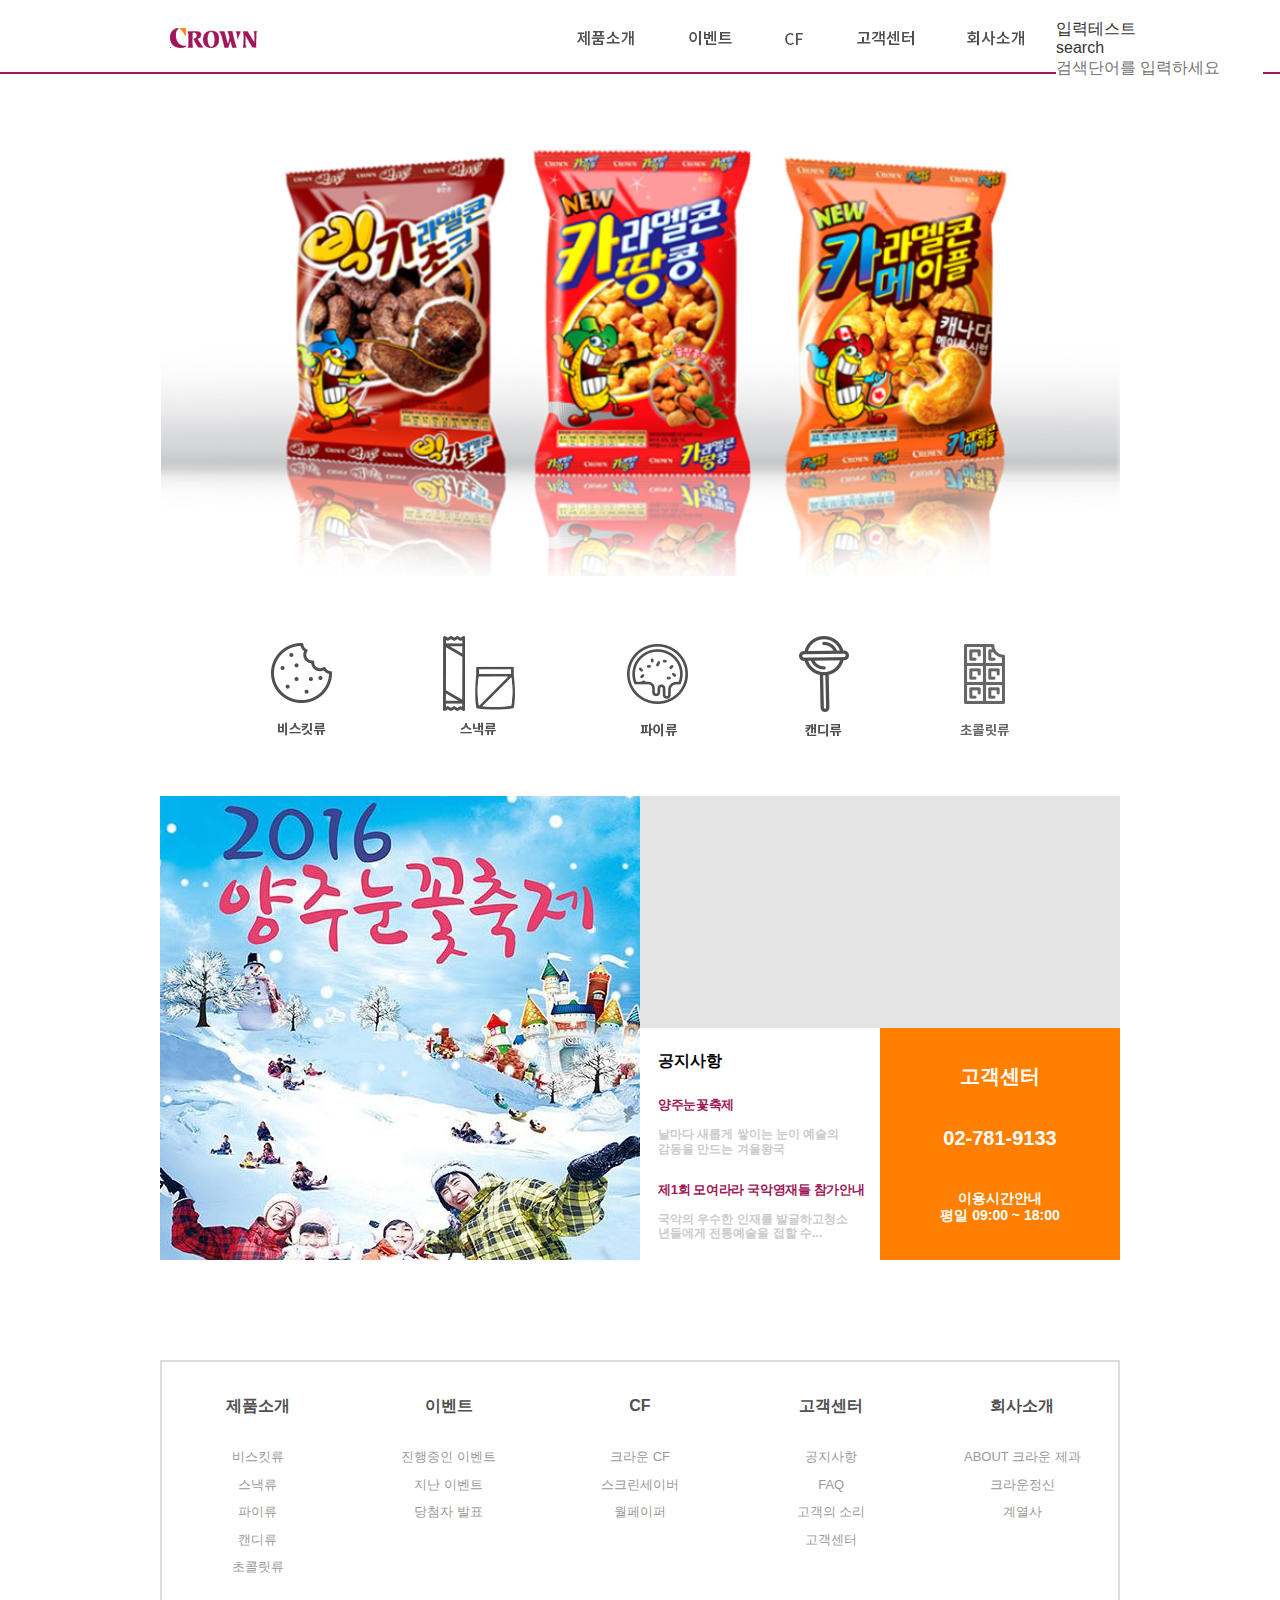
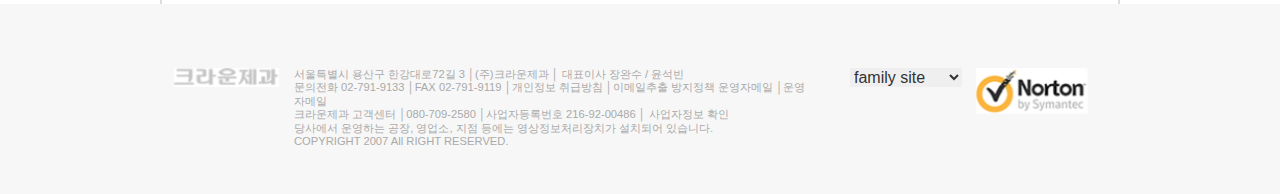
<file: crown/index.html>
<!DOCTYPE html>
<html lang="ko-KR">
<head>
    <meta charset="UTF-8" />
    <meta http-equiv="X-UA-Compatible" content="IE=edge" />
    <link rel="apple-touch-icon" href="#" />
    <link rel="shortcut icon" type="image/x-icon" href="#" />
    <!-- reset.css -->
    <link rel="stylesheet" href="./css/lib/reset.css" />
    <!-- design.css -->
    <link rel="stylesheet" href="./css/wrap.css" />
    <link rel="stylesheet" href="./css/header.css" />
    <link rel="stylesheet" href="./css/banner.css" />
    <link rel="stylesheet" href="./css/section.css" />
    <link rel="stylesheet" href="./css/site_map.css" />
    <link rel="stylesheet" href="./css/footer.css" />
    
    <script src="js/jquery/jquery-1.12.2.min.js"></script>
    <script src="js/jquery/jquery-migrate-1.2.1.min.js"></script>
    <script src="js/jquery/jquery-ui.min.js"></script>
<!--[if lte IE 9]>
	<script src="./js/dist/html5shiv.min.js"></script>
	<script src="./js/dist/ie9.min.js"></script>
	<script src="./js/dist/PIE.js"></script>
	<script src="./js/dist/respond.min.js"></script>
<![endif]-->
    <title>Document</title>
    <style>
        
    </style>
    <script>
    </script>
</head>
<body>
    <div id="wrap">
        <header>
            <div id="menu_box">
                <h1>
                    <a href="#" title="크라운제과">
                        <span>crown</span>
                    </a>
                </h1>
                <div id="gnb">
                <ul>
                    <li class="gnb_01"><a href="#"><span>제품소개</span></a><span class="gnb_bar"></span></li>
                    <li class="gnb_02"><a href="#"><span>이벤트</span></a><span class="gnb_bar"></span></li>
                    <li class="gnb_03"><a href="#"><span>CF</span></a><span class="gnb_bar"></span></li>
                    <li class="gnb_04"><a href="#"><span>고객센터</span></a><span class="gnb_bar"></span></li>
                    <li class="gnb_05"><a href="#"><span>회사소개</span></a><span class="gnb_bar"></span></li>
                </ul>
                </div><!--gnb-->
                <div id="search_box">
                    <a href=""><span>sitemap</span></a>
                    <form action="" method="get">
                        <fieldset>
                            <legend>입력테스트</legend>
                            <label for="searchBox">search</label>
                            <input type="search" name="searchBox" id="searchBox" valie="" placeholder="검색단어를 입력하세요" />
                        </fieldset>
                    </form> 
                </div><!--search_box-->
            </div><!--menu_box-->
        </header>
        <div id="banner">
            <div id="bn_img"></div>
        </div><!--banner-->
        <section>
            <div id="icon_box">
                 <ul class="me-icon">
            		<li class="icon_01"><a href="#"><span>비스킷류</span></a></li>
            		<li class="icon_02"><a href="#"><span>스택류</span></a></li>
            		<li class="icon_03"><a href="#"><span>파이류</span></a></li>
            		<li class="icon_04"><a href="#"><span>캔디류</span></a></li>
            		<li class="icon_05"><a href="#"><span>초콜릿류</span></a></li>
                </ul>     	
            </div>
            <article>
                <div id="art_01">
                    <a href="#">
                        <figure><img src="./img/event.jpg" alt="이벤트"></figure>
                    </a>
                </div><!-- fin art_01 -->
                <div id="art_02">
                    <ul>
                        <li class="video">
                            <iframe width="480px" height="232px" src="https://www.youtube.com/embed/D2v1h0ojGPE" frameborder="0" allowfullscreen></iframe>
                        </li><!-- fin li.video -->
                        <li class="notice">
                            <h2 class="ntc_title">공지사항</h2>
                            <a href="#"><h2 class="ntc_sub">+</h2></a>
                            <br />
                            <div class="nt_01">
                                <a href="#"><h3 class="ntc_01">양주눈꽃축제</h3></a>
                                <p>날마다 새롭게 쌓이는 눈이 예술의 감동을 만드는 겨울왕국</p>
                            </div>
                            <div>
                                <a href="#"><h3 class="ntc_02">제1회 모여라라 국악영재들 참가안내</h3></a>
                                <p>국악의 우수한 인재를 발굴하고청소년들에게 전통예술을 접할 수...</p>
                            </div>
                        </li><!-- fin li.notice -->
                        <li class="num">
                            <h2><a href="#">고객센터</a></h2>
                            <p class="tellnum_01">02-781-9133</p>
                            <p class="usetime">이용시간안내<br />평일 09:00 ~ 18:00</p>
                        </li><!-- fin li.num -->
                    </ul><!-- fin #art_02>ul -->
                </div><!-- fin #art_02 -->
            </article>
        </section>
        <div id="site_map">
            <ul>
                <li class="sm_nav01">
                    <a href="#">제품소개</a>
                    <ul>
                        <li class="sm_nav01_01"><a href="#">비스킷류</a></li>
                        <li class="sm_nav01_02"><a href="#">스낵류</a></li>
                        <li class="sm_nav01_03"><a href="#">파이류</a></li>
                        <li class="sm_nav01_04"><a href="#">캔디류</a></li>
                        <li class="sm_nav01_05"><a href="#">초콜릿류</a></li>
                    </ul>
                </li>
                <li class="sm_nav02"><a href="#">이벤트</a>
                    <ul>
                        <li class="sm_nav02_01"><a href="#">진행중인 이벤트</a></li>
                        <li class="sm_nav02_02"><a href="#">지난 이벤트</a></li>
                        <li class="sm_nav02_03"><a href="#">당첨자 발표</a></li>
                    </ul>
                </li>
                <li class="sm_nav03"><a href="#">CF</a>
                    <ul>
                        <li class="sm_nav03_01"><a href="#">크라운 CF</a></li>
                        <li class="sm_nav03_02"><a href="#">스크린세이버</a></li>
                        <li class="sm_nav03_03"><a href="#">월페이퍼</a></li>
                    </ul>
                </li>
                <li class="sm_nav04"><a href="#">고객센터</a>
                    <ul>
                        <li class="sm_nav04_01"><a href="#">공지사항</a></li>
                        <li class="sm_nav04_02"><a href="#">FAQ</a></li>
                        <li class="sm_nav04_03"><a href="#">고객의 소리</a></li>
                        <li class="sm_nav04_03"><a href="#">고객센터</a></li>
                    </ul>
                </li>
                <li class="sm_nav05"><a href="#">회사소개</a>
                    <ul>
                        <li class="sm_nav05_01"><a href="#">ABOUT 크라운 제과</a></li>
                        <li class="sm_nav05_02"><a href="#">크라운정신</a></li>
                        <li class="sm_nav05_03"><a href="#">계열사</a></li>
                    </ul>
                </li>
            </ul>
        </div>
        <footer>
            <div id="foot_box">
                <h2>
                    <img src="./img/foot_logo.jpg" alt="크라운제과로고">
                </h2>
                <address>
                    서울특별시 용산구 한강대로72길 3  │(주)크라운제과 │ 대표이사 장완수 / 윤석빈<br/>
                    문의전화 02-791-9133 │FAX  02-791-9119 │개인정보 취급방침 │이메일추출 방지정책 운영자메일 │운영자메일<br/>
                    크라운제과 고객센터 │080-709-2580 │사업자등록번호 216-92-00486 │ 사업자정보 확인<br/>
                    당사에서 운영하는 공장, 영업소, 지점 등에는 영상정보처리장치가 설치되어 있습니다.<br/> COPYRIGHT 2007 All RIGHT RESERVED.<br/>
                </address>
                <div id="fm_list">
                    <form  action="" method="get">
                        <fieldset>
                            <select name="opt_list" id="opt_list">
                                <optgroup>
                                    <option value="family site">family site</option>
                                    <option value="family site">family site</option>
                                    <option value="family site">family site</option>
                                    <option value="family site">family site</option>
                                    <option value="family site">family site</option>
                                </optgroup>
                            </select>    
                        </fieldset>
                    </form>
                </div>
                <div id="mark">
                    <img src="./img/mark_01.png" alt="norton로고이미지" />
                </div>
            </div>
        </footer>
    </div>
</body>
</html>
</file>
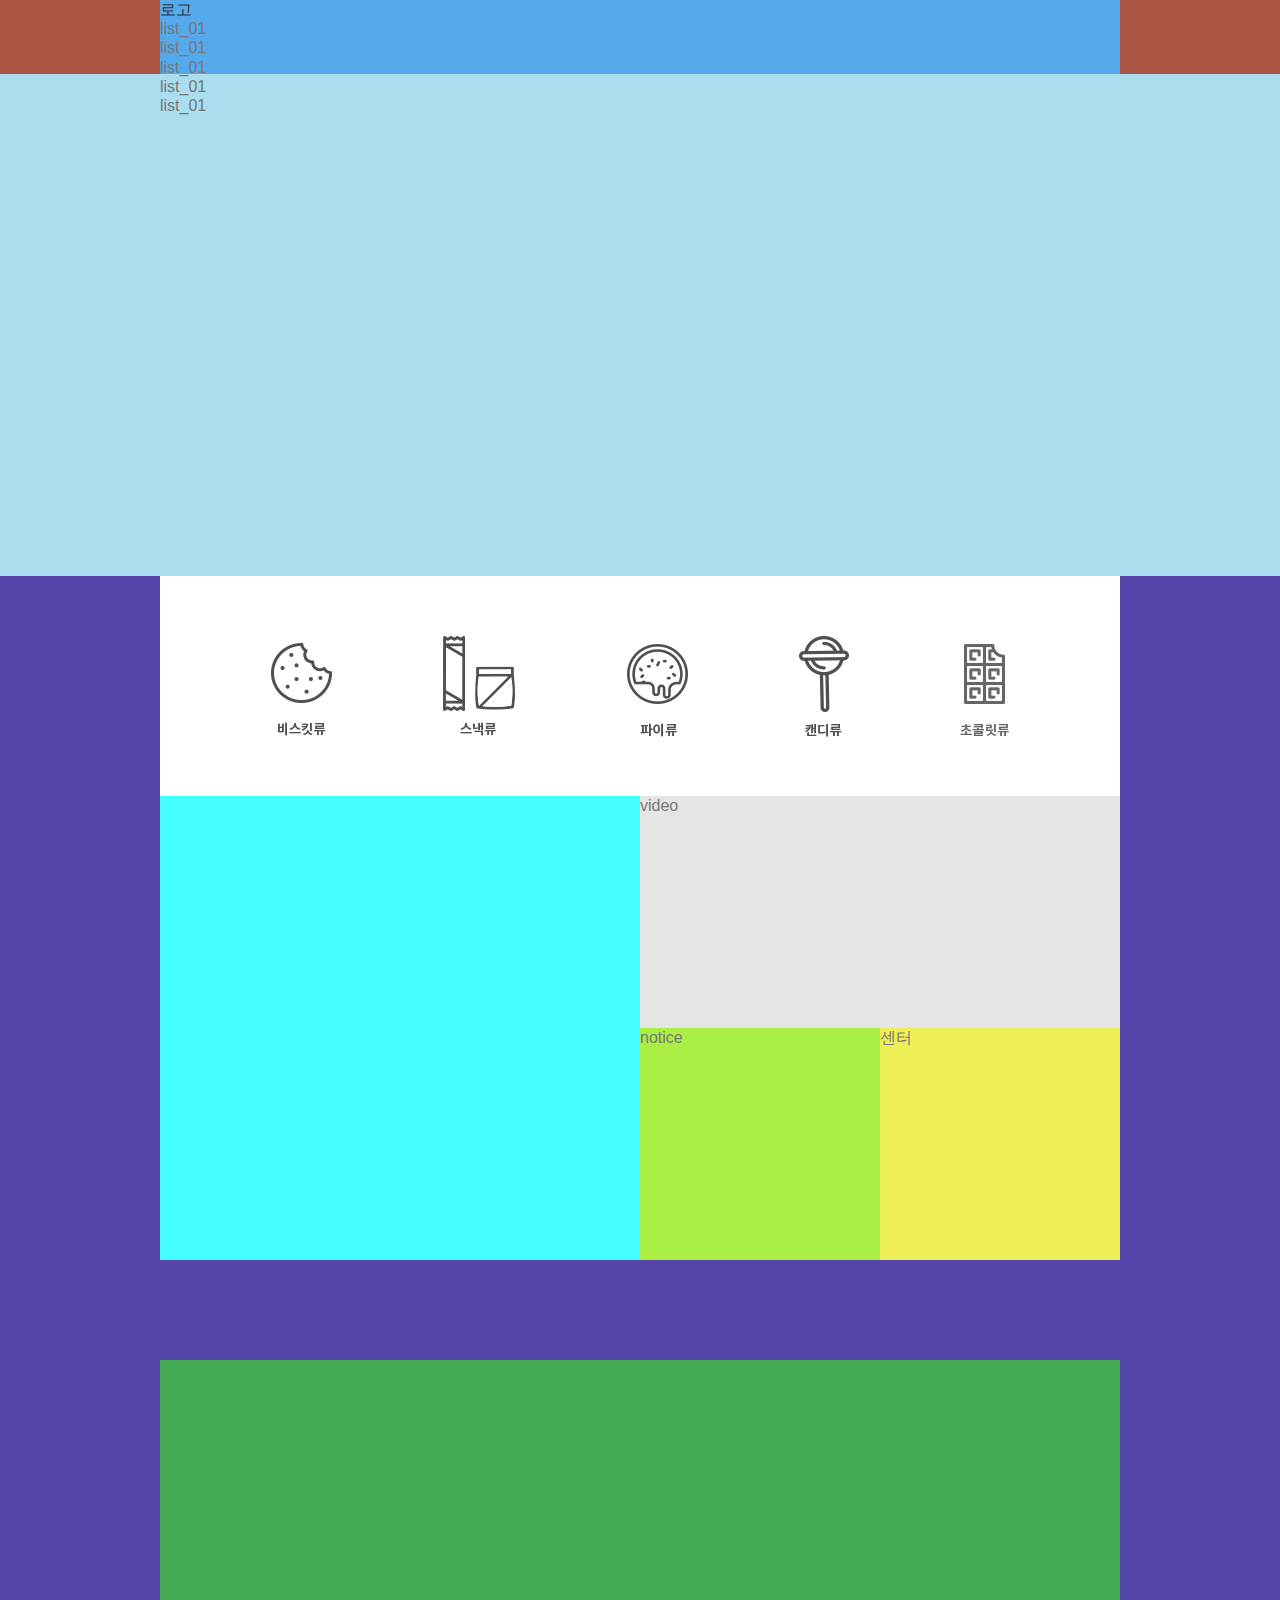
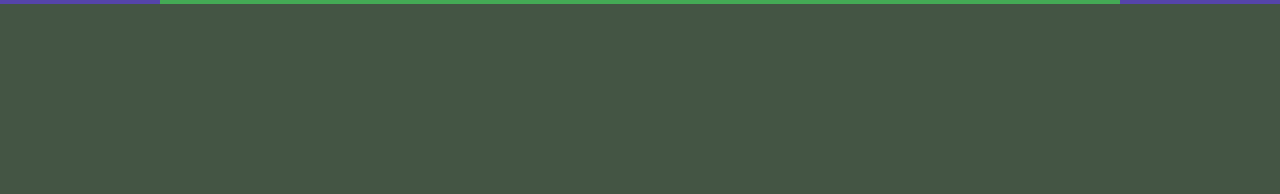
<file: crown3/index.html>
<!DOCTYPE html>
<html lang="ko-KR">
<head>
    <meta charset="UTF-8" />
    <meta http-equiv="X-UA-Compatible" content="IE=edge" />
    <link rel="apple-touch-icon" href="#" />
    <link rel="shortcut icon" type="image/x-icon" href="#" />
    <!-- reset.css -->
    <link rel="stylesheet" href="./css/lib/reset.css" />
    <!-- design.css -->
    <link rel="stylesheet" href="./css/wrap.css" />
    <link rel="stylesheet" href="./css/header.css" />
    <link rel="stylesheet" href="./css/banner.css" />
    <link rel="stylesheet" href="./css/section.css" />
    <link rel="stylesheet" href="./css/site_map.css" />
    <link rel="stylesheet" href="./css/footer.css" />
    
    <script src="js/jquery/jquery-1.12.2.min.js"></script>
    <script src="js/jquery/jquery-migrate-1.2.1.min.js"></script>
    <script src="js/jquery/jquery-ui.min.js"></script>
<!--[if lte IE 9]>
	<script src="./js/dist/html5shiv.min.js"></script>
	<script src="./js/dist/ie9.min.js"></script>
	<script src="./js/dist/PIE.js"></script>
	<script src="./js/dist/respond.min.js"></script>
<![endif]-->
    <title>Document</title>
    <style>
        
    </style>
    <script>
    </script>
</head>
<body>
    <div id="wrap">
        <header>
            <div id="menu_box">
                <h1>로고</h1>
                <ul>
                    <li><a href="#">list_01</a></li>
                    <li><a href="#">list_01</a></li>
                    <li><a href="#">list_01</a></li>
                    <li><a href="#">list_01</a></li>
                    <li><a href="#">list_01</a></li>
                </ul>
            </div>
        </header>
        <div id="banner">
            <div id="bn_img"></div>
        </div>
        <section>
            <div id="icon_box">
            	     <ul class="me-icon">
            		<li class="icon_01"><a href="#"><span>비스킷류</span></a></li>
            		<li class="icon_02"><a href="#"><span>스택류</span></a></li>
            		<li class="icon_03"><a href="#"><span>파이류</span></a></li>
            		<li class="icon_04"><a href="#"><span>캔디류</span></a></li>
            		<li class="icon_05"><a href="#"><span>초콜릿류</span></a></li>
            	</ul>
            	
            	
            	
            	
            	
            	
            	
            	
            </div>
            
            
            
            
            
            
            <article>
                <div id="art_01"></div>
                <div id="art_02">
                    <ul>
                        <li class="video"><a href="#">video</a></li>
                        <li class="notice"><a href="#">notice</a></li>
                        <li class="num"><a href="#">센터</a></li>
                    </ul>
                </div>
            </article>
        </section>
        <div id="site_map"></div>
        <footer></footer>
    </div>
</body>
</html>
</file>
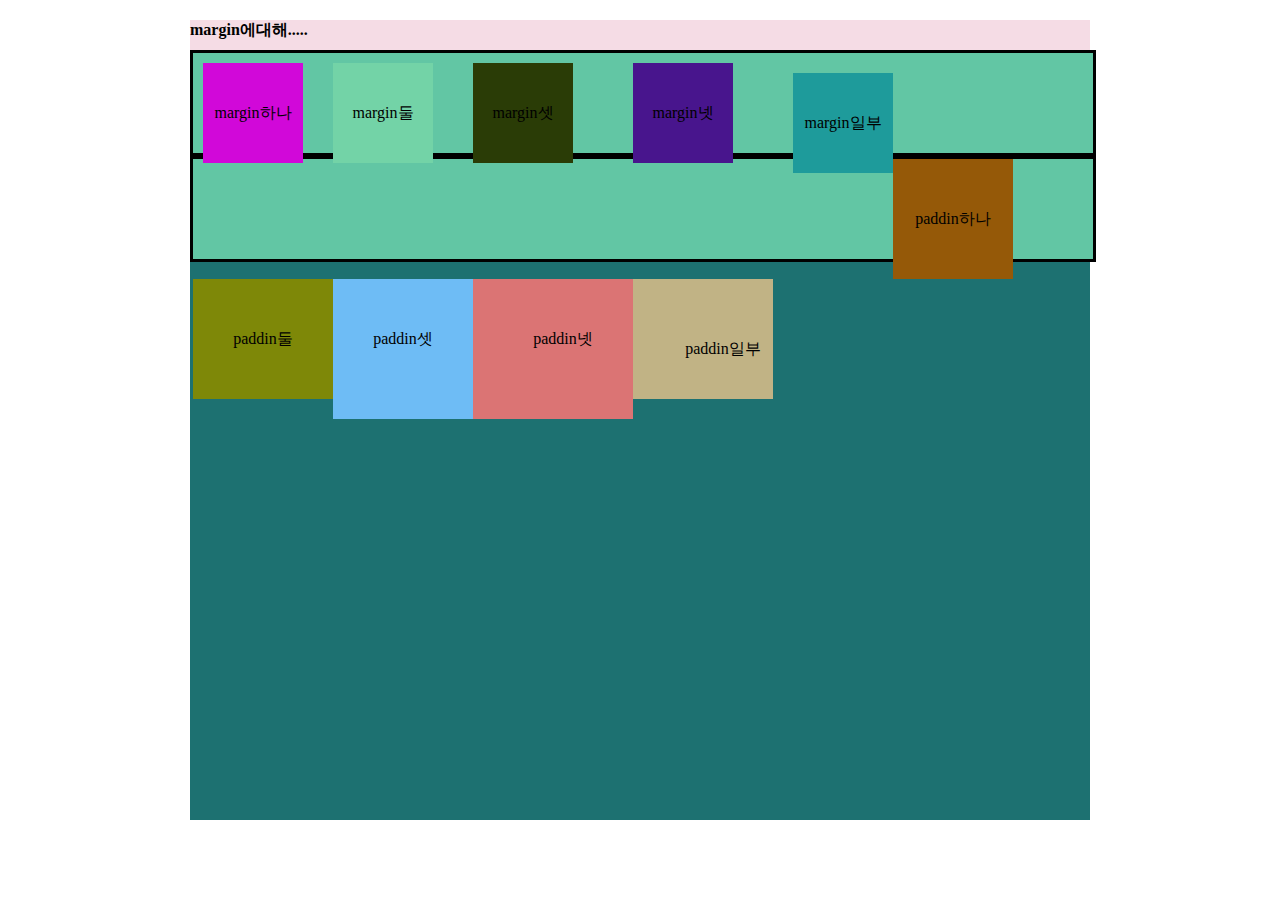
<file: day_08_css_01.html>
<!DOCTYPE html PUBLIC "-//W3C//DTD XHTML 1.0 Transitional//EN" "http://www.w3.org/TR/xhtml1/DTD/xhtml1-transitional.dtd">
<html xmlns="http://www.w3.org/1999/xhtml" xml:lang="ko">
<head>
    <meta http-equiv="Content-Type" content="text/html;charset=UTF-8 /">
    <meta http-equiv="X-UA-Compatible" content="IE=edge">
    <meta name="viewport" content="width=device-width, user-scalable=no, initial-scale=1.0, maximum-scale=1.0, minimum-scale=1.0">
    <link rel="apple-touch-icon" href="favicon.png">
    <link rel="shortcut icon" type="image/x-icon" href="favicon.ico">
    <!--[if lte IE9>
    
    <![endif]-->
    <title>Document</title>
    <style type="text/css">
/*        reset css */
        *{margin: 0; padding: 0; border: 0; vertical-align: top;}
        h1, h2, h3, h4, h5{font-size:100%}
        ul, ol, li{list-style: none;}
         /*   .clearfix::after{content:''; clear:borth; display:block;}*/
        /*
        ---------------------------------------------------------------
        margin??  외부 여백 공간을 가지는 여백
        margin: 하나둘*/
        #wrap{width: 900px; height: 800px; background-color: #1d7171; margin: 0 auto;}
        h1{width: 100%; height: 30px; background-color: #f5dce5; margin-top:20px;}
        ul{width: 100%; height:100px; border: 3px solid; background-color: #62c6a4;}
        li{width: 100px; height: 100px; text-align: center; line-height: 100px; float:left;}
        .box_01{background-color: #d108d9; margin:10px;}
        .box_02{background-color: #73d3a7; margin: 10px 20px;}
        .box_03{background-color: #2a3c06; margin: 10px 20px 30px;}
        .box_04{background-color: #48158d; margin: 10px 20px 30px 40px;}
        .box_05{background-color: #1e9b9b; margin-left: 40px; margin-top:20px;}
        .box_06{background-color: #955908; padding: 10px;}
        .box_07{background-color: #7e8808;padding: 10px 20px;}
        .box_08{background-color: #6ebcf5;padding: 10px 20px 30px;}
        .box_09{background-color: #db7474; padding: 10px 20px 30px 40px;}
        .box_10{background-color: #c1b385; padding-left: 40px; padding-top:20px;}
        #sub_box{width: 100%; height: 50px; background-color: #73e;}
    </style>
    <script type="text/javascript">
    
    </script>
</head>
<body>
   <div id="wrap">
       <h1>margin에대해.....</h1>
       <ul>
               <li class="box_01">margin하나</li>
               <li class="box_02">margin둘</li>
               <li class="box_03">margin셋</li>
               <li class="box_04">margin넷</li>
               <li class="box_05 clearfix">margin일부</li>
       </ul><!--//ul-->
       
       <div id="sub_box">
                   <ul>
            <li class="box_06">paddin하나</li>
            <li class="box_07">paddin둘</li>
            <li class="box_08">paddin셋</li>
            <li class="box_09">paddin넷</li>
            <li class="box_10">paddin일부</li>
        </ul>
           
       </div>
   </div><!--//#wrap-->
    
</body>
</html>
</file>
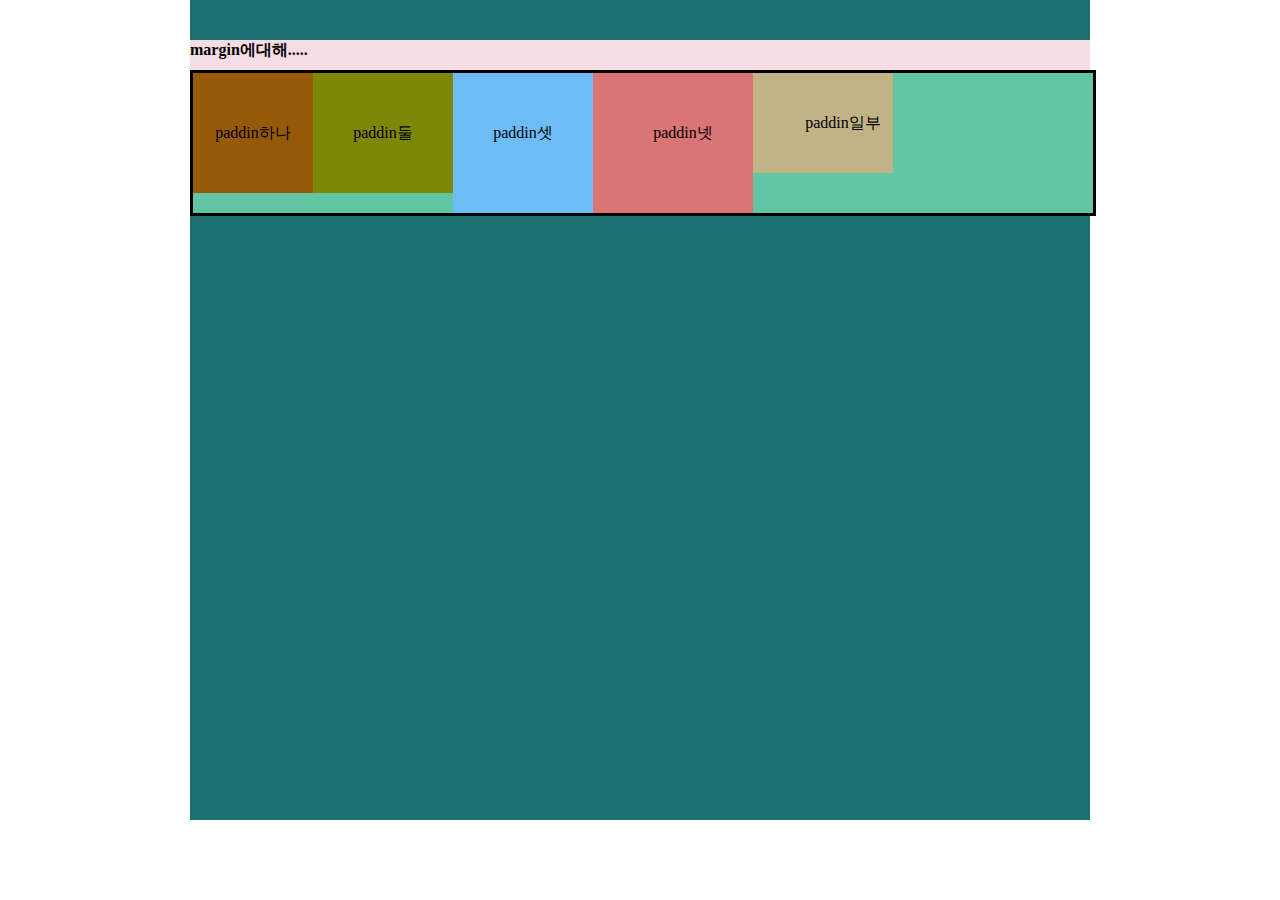
<file: day_08_css_02.html>
<!DOCTYPE html PUBLIC "-//W3C//DTD XHTML 1.0 Transitional//EN" "http://www.w3.org/TR/xhtml1/DTD/xhtml1-transitional.dtd">
<html xmlns="http://www.w3.org/1999/xhtml" xml:lang="ko">
<head>
    <meta http-equiv="Content-Type" content="text/html;charset=UTF-8 /">
    <meta http-equiv="X-UA-Compatible" content="IE=edge">
    <meta name="viewport" content="width=device-width, user-scalable=no, initial-scale=1.0, maximum-scale=1.0, minimum-scale=1.0">
    <link rel="apple-touch-icon" href="favicon.png">
    <link rel="shortcut icon" type="image/x-icon" href="favicon.ico">
    <!--[if lte IE9>
    
    <![endif]-->
    <title>Document</title>
    <style type="text/css">
/*        reset css */
        *{margin: 0; padding: 0; border: 0; vertical-align: top;}
        h1, h2, h3, h4, h5{font-size:100%}
        ul, ol, li{list-style: none;}
            .clearfix::after, clearfix::before{content:''; clear:both; display:block;}
        /*
        ---------------------------------------------------------------
        margin??  외부 여백 공간을 가지는 여백
        margin: 하나둘*/
        #wrap{width: 900px; height: 800px; background-color: #1d7171; margin: 0 auto; padding-top:20px;}
        h1{width: 100%; height: 30px; background-color: #f5dce5; margin-top:20px;}
        ul{width: 100%; border: 3px solid; background-color: #62c6a4;}
        li{width: 100px; height: 100px; text-align: center; line-height: 100px; float:left;}

        .box_06{background-color: #955908; padding: 10px;}
        .box_07{background-color: #7e8808;padding: 10px 20px;}
        .box_08{background-color: #6ebcf5;padding: 10px 20px 30px;}
        .box_09{background-color: #db7474; padding: 10px 20px 30px 40px;}
        .box_10{background-color: #c1b385; padding-left: 40px;}
        #sub_box{width: 100%; height: 50px; background-color: #73e;}
    </style>
    <script type="text/javascript">
    
    </script>
</head>
<body>
   <div id="wrap">
       <h1>margin에대해.....</h1>
       <div id="clearfix">
                   <ul class="clearfix">
            <li class="box_06">paddin하나</li>
            <li class="box_07">paddin둘</li>
            <li class="box_08">paddin셋</li>
            <li class="box_09">paddin넷</li>
            <li class="box_10">paddin일부</li>
        </ul>
           
       </div>
   </div><!--//#wrap-->
    
</body>
</html>
</file>
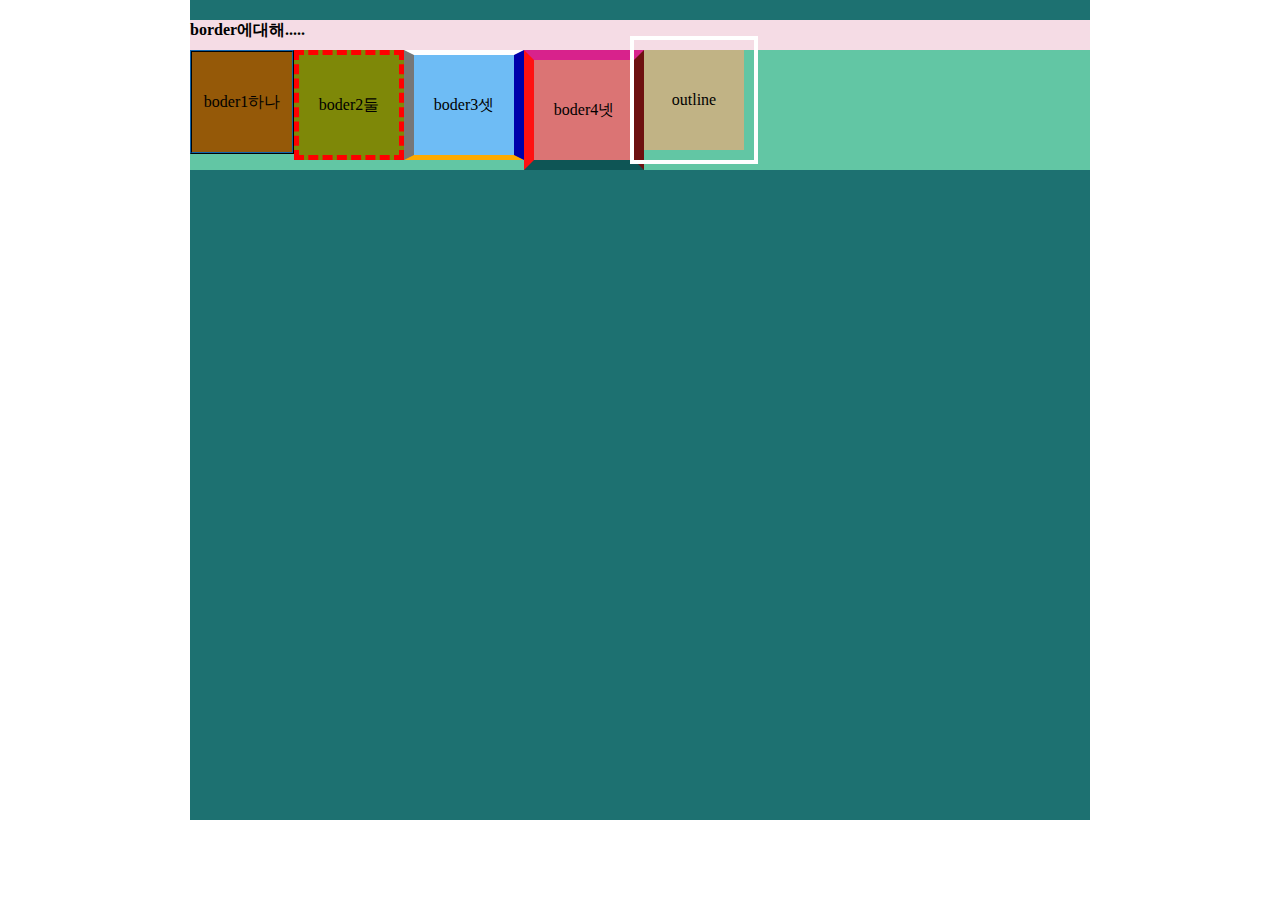
<file: day_08_css_03.html>
<!DOCTYPE html PUBLIC "-//W3C//DTD XHTML 1.0 Transitional//EN" "http://www.w3.org/TR/xhtml1/DTD/xhtml1-transitional.dtd">
<html xmlns="http://www.w3.org/1999/xhtml" xml:lang="ko">
<head>
    <meta http-equiv="Content-Type" content="text/html;charset=UTF-8 /">
    <meta http-equiv="X-UA-Compatible" content="IE=edge">
    <meta name="viewport" content="width=device-width, user-scalable=no, initial-scale=1.0, maximum-scale=1.0, minimum-scale=1.0">
    <link rel="apple-touch-icon" href="favicon.png">
    <link rel="shortcut icon" type="image/x-icon" href="favicon.ico">
    <!--[if lte IE9>
    
    <![endif]-->
    <title>Document</title>
    <style type="text/css">
/*        reset css */
        *{margin: 0; padding: 0; border: 0; vertical-align: top;}
        h1, h2, h3, h4, h5{font-size:100%}
        ul, ol, li{list-style: none;}
            .clearfix::after, clearfix::before{content:''; clear:both; display:block;}
        /*
        ---------------------------------------------------------------
        margin??  외부 여백 공간을 가지는 여백
        margin: 하나둘*/
        #wrap{width: 900px; height: 800px; background-color: #1d7171; margin: 0 auto; padding-top:20px;}
        h1{width: 100%; height: 30px; background-color: #f5dce5;}
        ul{width: 100%; background-color: #62c6a4;}
        li{width: 100px; height: 100px; text-align: center; line-height: 100px; float:left;}

        .box_06{background-color: #955908; border-width:2px; border-style:ridge; border-color:#093358}
        .box_07{background-color: #7e8808; border:5px dashed #ff0000}
        .box_08{background-color: #6ebcf5;
            border-top:5px solid #fff; border-bottom:5px solid #fa0;
            border-left:10px solid #777; border-right: 10px solid #00a;}
        .box_09{background-color: #db7474;
            border:10px solid;
            /*border는  margin/padding에서처럼 여러방향으로 한꺼번에 처리하기 힘듬, 부피 크기를 가질수 있으면
            width, style, color 3가지 기능을 가지는데, 한꺼번에 줄여서 사용 가능하다.
            border(속성 쓸때 띄어쓰기를 한다)*/
            border-top-color: #d8228c;
            border-right-color: #6d1010;
            border-bottom-color: #0e5555;
            border-left-color: #ff1111;}
        .box_10{background-color: #c1b385; outline: 4px solid #fff; outline-offset: 10px;}
        /*outline은 주어진 크기에서 위치가 이동하는 offset 기능이 있다.*/
        /*단, le에서는 처리되지 않는다(outline-offset*/
        /*별도의 한쪽 선만 만들수 없다. border는 부피를 가지지 않는다(다른객체와 밀리지 않는다.)*/
        
        #sub_box{width: 100%; height: 50px; background-color: #73e;}
    </style>
    <script type="text/javascript">
    
    </script>
</head>
<body>
   <div id="wrap">
       <h1>border에대해.....</h1>
       
              <ul class="clearfix">
            <li class="box_06">boder1하나</li>
            <li class="box_07">boder2둘</li>
            <li class="box_08">boder3셋</li>
            <li class="box_09">boder4넷</li>
            <li class="box_10">outline</li>
        </ul>
           
     
   </div><!--//#wrap-->
    
</body>
</html>
</file>
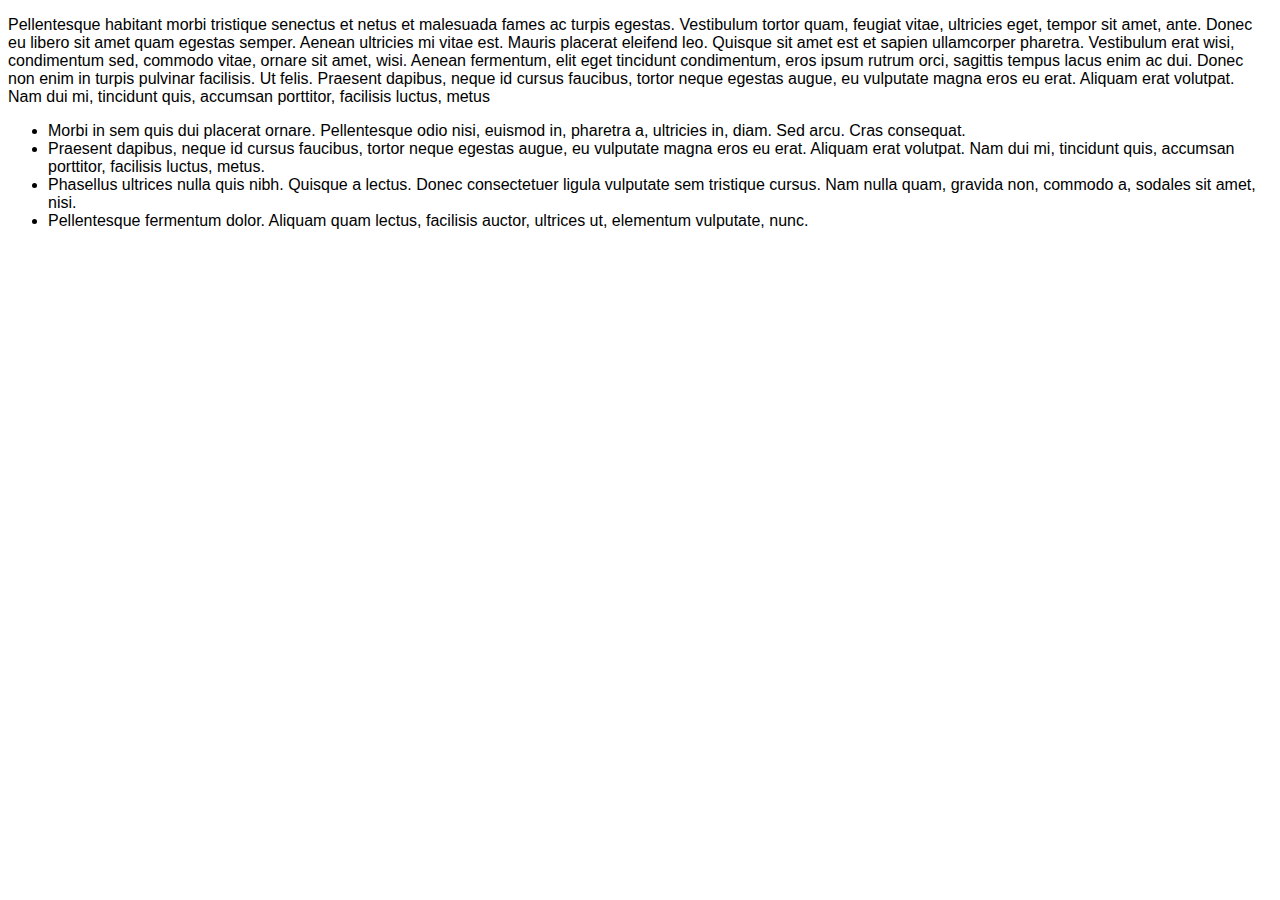
<file: day_08_css_04.html>
<!DOCTYPE html PUBLIC "-//W3C//DTD XHTML 1.0 Transitional//EN" "http://www.w3.org/TR/xhtml1/DTD/xhtml1-transitional.dtd">
<html xmlns="http://www.w3.org/1999/xhtml" xml:lang="en">
<head>
    <meta http-equiv="Content-Type" content="text/html;charset=UTF-8">
    <title>font설명</title>
    <style type="text/css">
        /* reset css*/
        
        /*design*/
        /*font-size: 기본크기는 12pt= 16px = 1em(최초) = 1rem*/
        /*line-height: 텍스트 행간(줄간격) 기본은 120% 로 설정*/
        /*font-family: 서체(글꼴 설정)=> 띄어쓰기가있는 단어는 따옴표로 감싼다, 순서는 영문, 한글, 공통, 기본형태순으로 쓴다*/
        /*font-weigth: 글씨굵기를 나타내는 속성을 기본 normal 형태에서 가늘어지면 thin, light 등으로 작성하며, 굻어지면 bold, bolder 등으로 작성한다. 숫자로도 표기가
        가능 100~900까지이며 기본은 400 단, thin, bold, 100등등의 내용은 실제 폰트제작시 제작자가 해당하는 굵기를 설정해야 표현이 된다.;*/
        /*font-italic: 기울기를 나타내는 속성 기본은 normal(기울어지지 않음), 기울어지게 하려면 italic*/
        /*letter-spacing: 글자와 글자사이 간격*/
        /*word-spacing: 단어와 단어사이 간격*/
        /*text-align: 글자 정렬 center, left, right, justify(양쪽 정렬)*/
        
/*    --------------------------------------------------------------------------------------
        font: 굵기 기울기 크기/행간 폰트a, 폰트c.....;(굵기와 기울기는 생략하거나 순서 바뀌어도 된다.)
        font: bold normal 100%/1,2 "myriad pro", arial, "gill sans", dotum, gulim, sans-serif;
        --------------------------------------------------------------------------------------*/
        p, ul{font-size: 100%; font-family: sans-serif; color:}
        
        
        
    </style>
    <script type="text/javascript">
    </script>
</head>

<body>

<p>Pellentesque habitant morbi tristique senectus et netus et malesuada fames ac turpis egestas. Vestibulum tortor quam, feugiat vitae, ultricies eget, tempor sit amet, ante. Donec eu libero sit amet quam egestas semper. Aenean ultricies mi vitae est. Mauris placerat eleifend leo. Quisque sit amet est et sapien ullamcorper pharetra. Vestibulum erat wisi, condimentum sed, commodo vitae, ornare sit amet, wisi. Aenean fermentum, elit eget tincidunt condimentum, eros ipsum rutrum orci, sagittis tempus lacus enim ac dui. Donec non enim in turpis pulvinar facilisis. Ut felis. Praesent dapibus, neque id cursus faucibus, tortor neque egestas augue, eu vulputate magna eros eu erat. Aliquam erat volutpat. Nam dui mi, tincidunt quis, accumsan porttitor, facilisis luctus, metus</p>
<ul>
    <li>Morbi in sem quis dui placerat ornare. Pellentesque odio nisi, euismod in, pharetra a, ultricies in, diam. Sed arcu. Cras consequat.</li>
    <li>Praesent dapibus, neque id cursus faucibus, tortor neque egestas augue, eu vulputate magna eros eu erat. Aliquam erat volutpat. Nam dui mi, tincidunt quis, accumsan porttitor, facilisis luctus, metus.</li>
    <li>Phasellus ultrices nulla quis nibh. Quisque a lectus. Donec consectetuer ligula vulputate sem tristique cursus. Nam nulla quam, gravida non, commodo a, sodales sit amet, nisi.</li>
    <li>Pellentesque fermentum dolor. Aliquam quam lectus, facilisis auctor, ultrices ut, elementum vulputate, nunc.</li>
</ul>
            
</body>
</html>
</file>
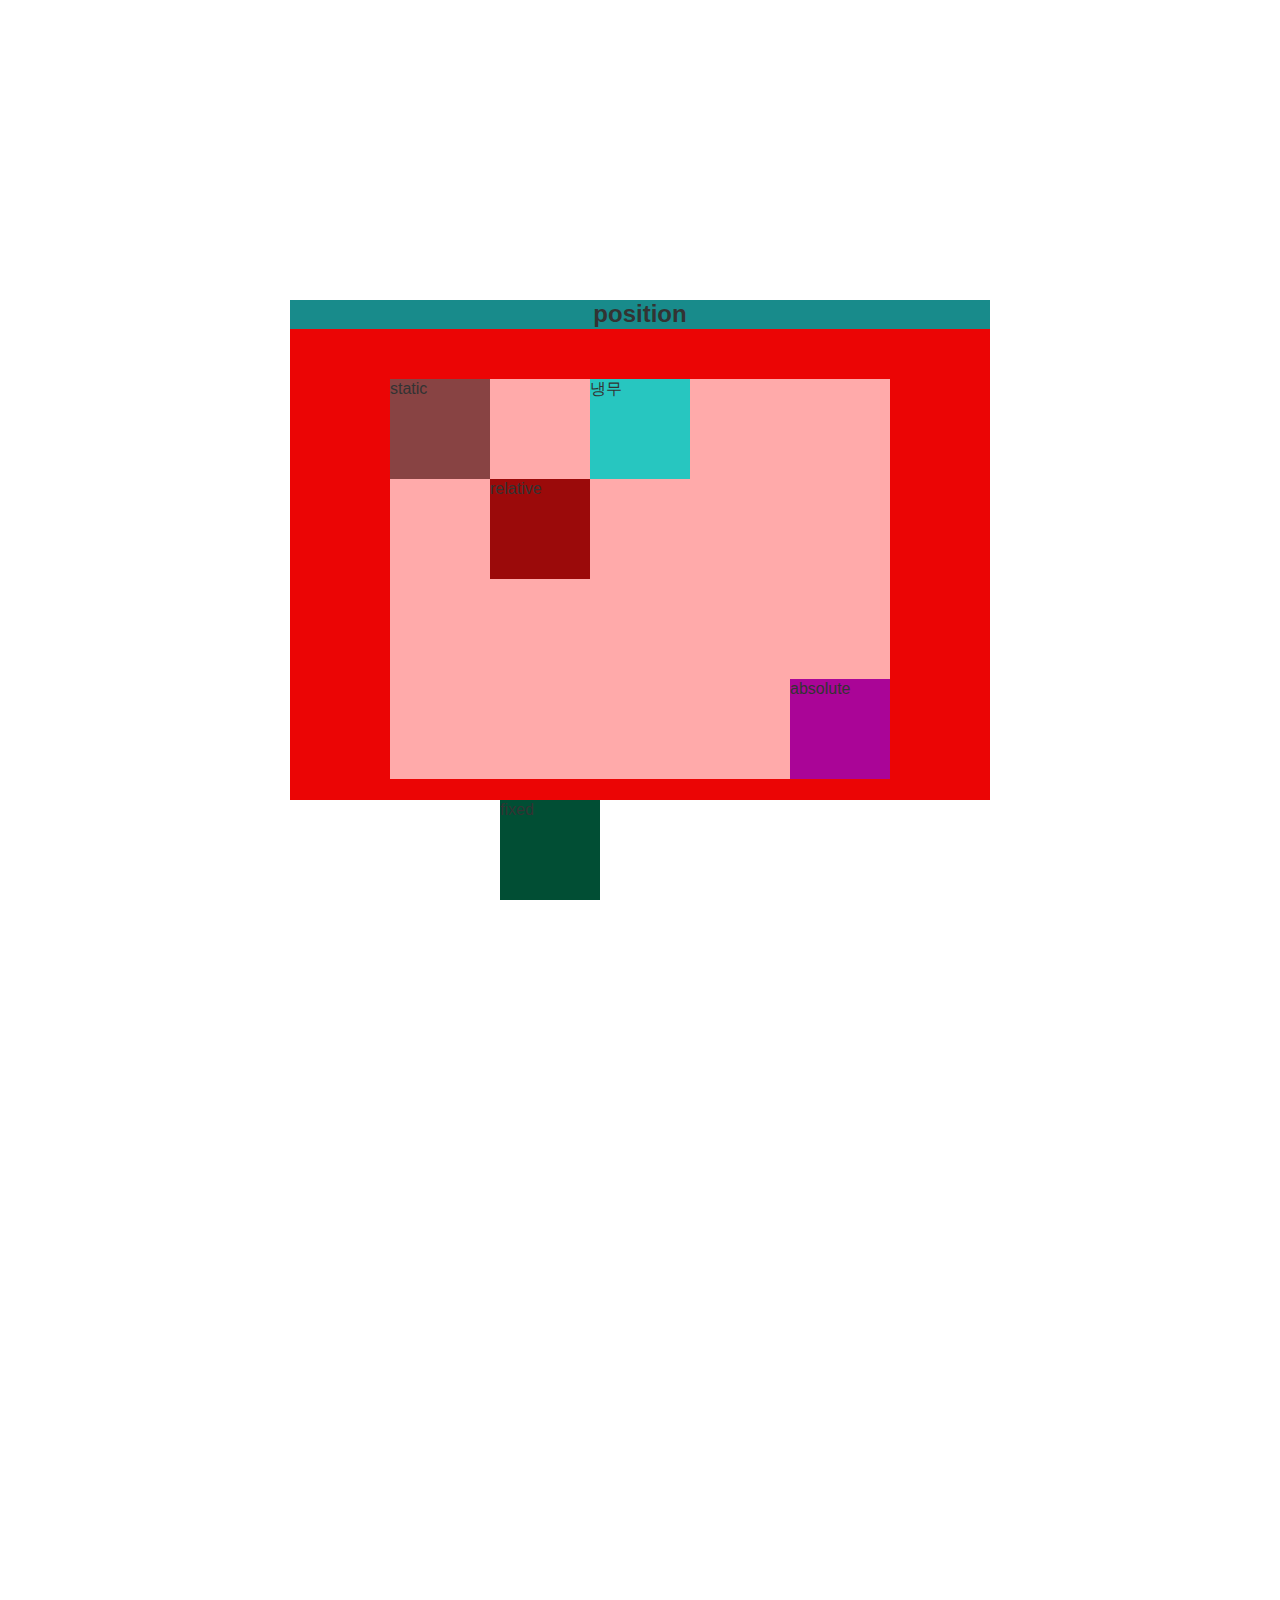
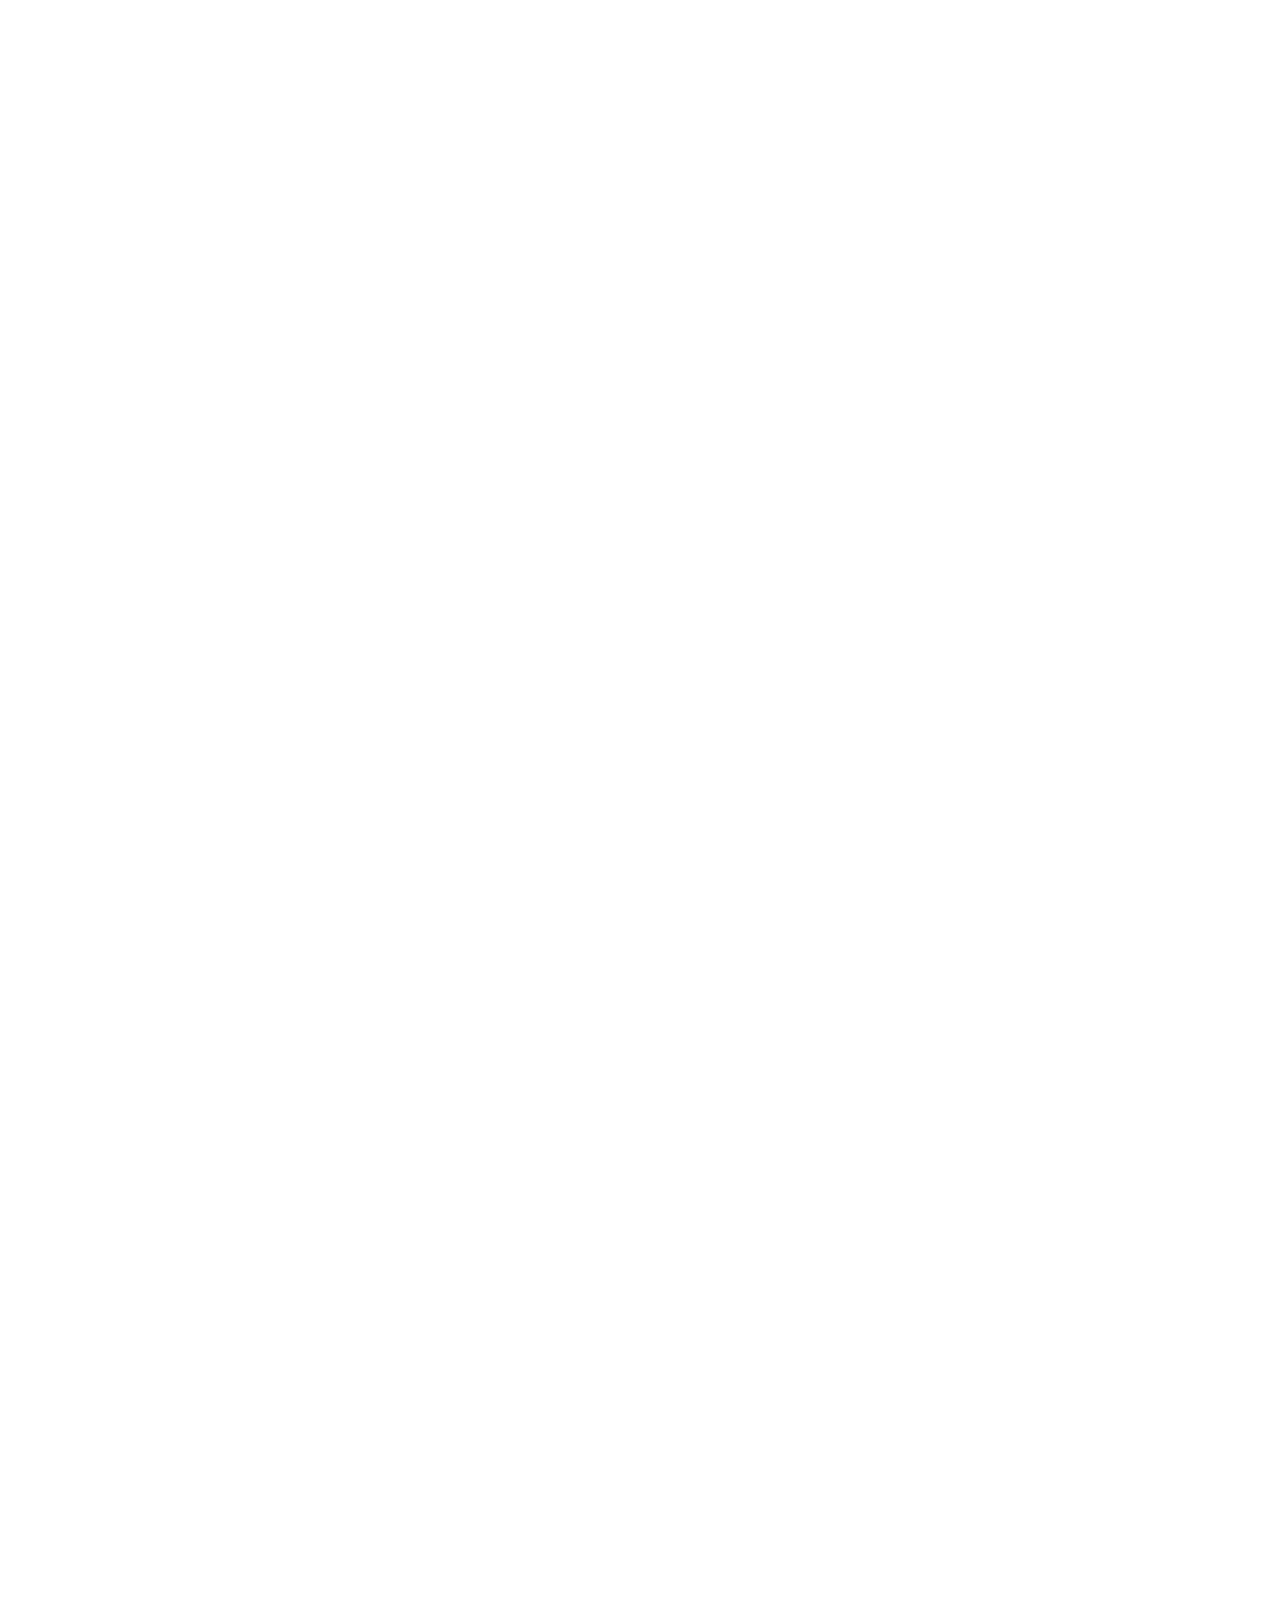
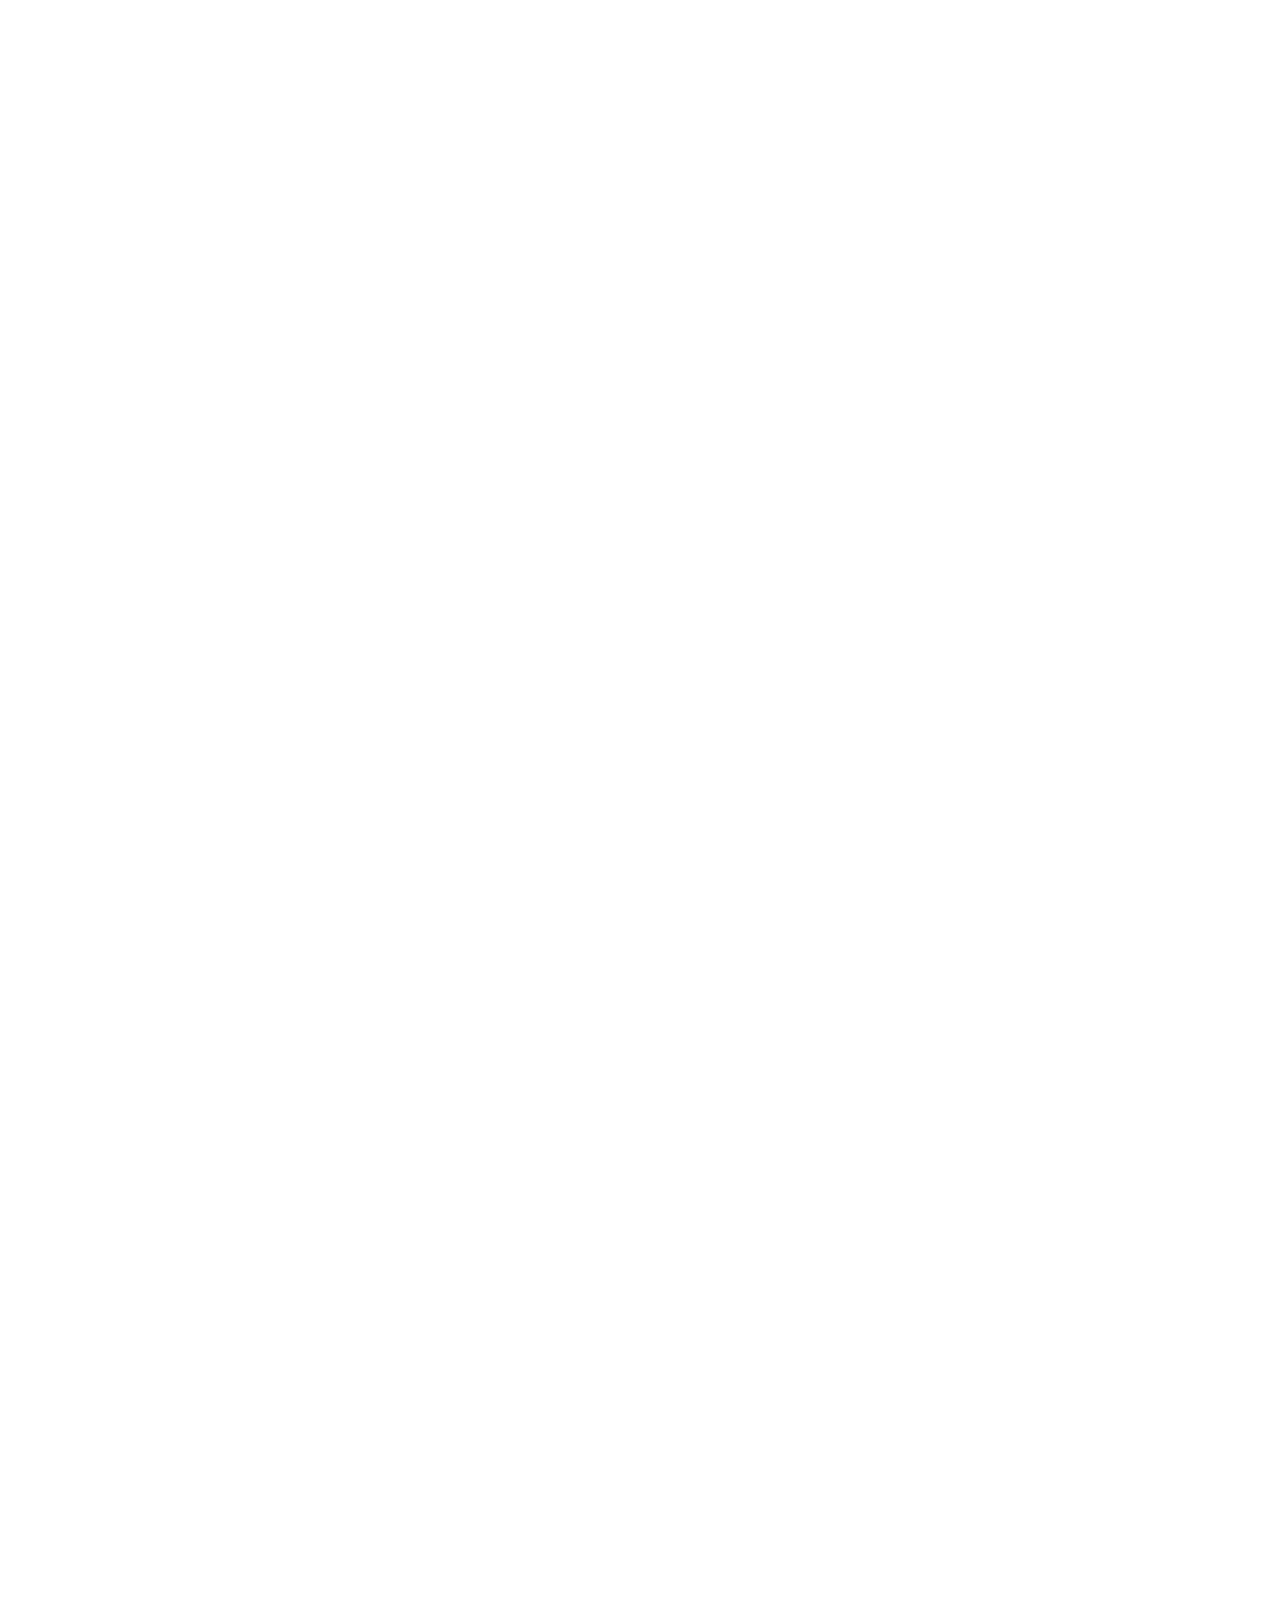
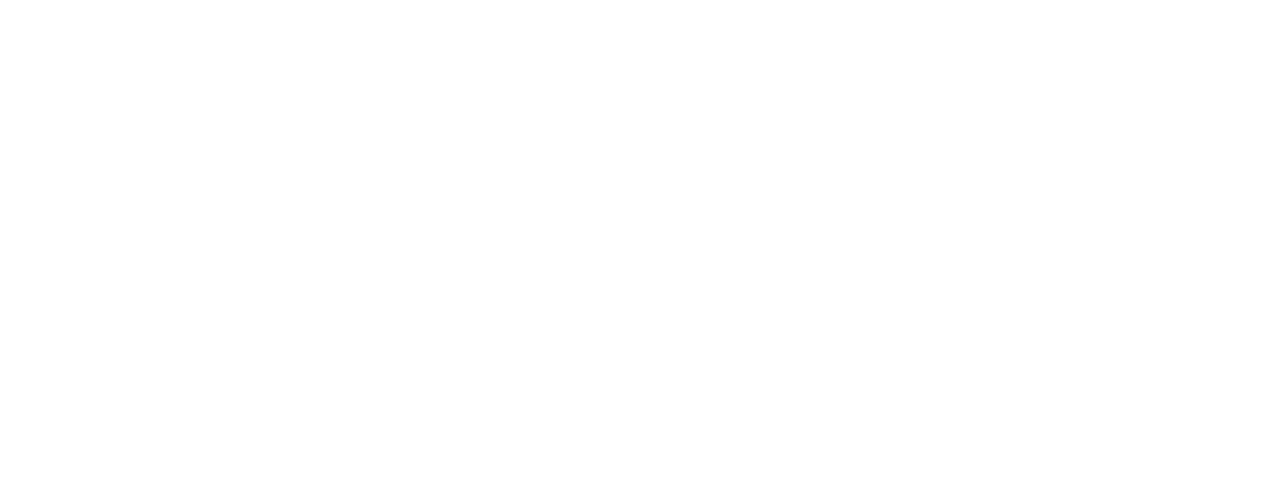
<file: day_09_css_03.html>
<!DOCTYPE html PUBLIC "-//W3C//DTD XHTML 1.0 Transitional//EN" "http://www.w3.org/TR/xhtml1/DTD/xhtml1-transitional.dtd">
<html xmlns="http://www.w3.org/1999/xhtml" xml:lang="ko">
<head>
    <meta http-equiv="Content-Type" content="text/html;charset=UTF-8 /">
    <meta http-equiv="X-UA-Compatible" content="IE=edge">
    <meta name="viewport" content="width=device-width, minimum-scale=1.0">
    <link rel="apple-touch-icon" href="#">
    <link rel="shortcut icon" type="image/x-icon" href="#">
    <link rel="stylesheet" type="text/css" href="./css/lib/reset.css"/>
    <link rel="stylesheet" type="text/css" href="./css/d09_02_position.css"/>
    <title>Document</title>
    <style type="text/css">
    
    </style>
    <script type="text/javascript">
    
    </script>
</head>
<body>
    <div id="wrap">
        <h1>position</h1>
            <ul class="position_box">
                <li class="static">static</li>
                <li class="fixed">fixed</li>
                <li class="absolute">absolute</li>
                <li class="relative">relative</li>
                <li class="no_position">냉무</li>
            </ul>
    </div><!--//wrap-->
</body>
</html>
</file>
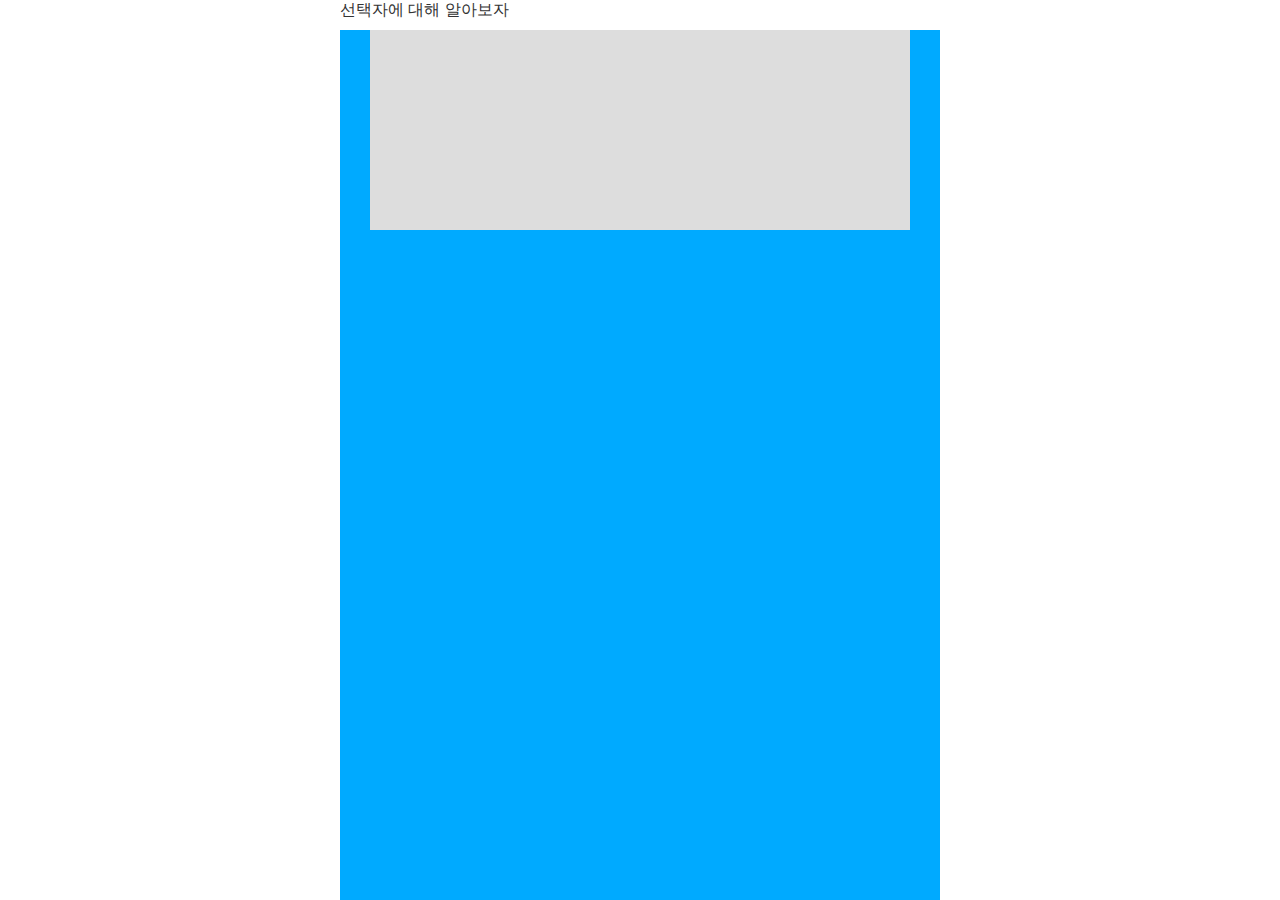
<file: html5_03.html>
<!DOCTYPE html>
<html lang="ko-KR">
<head>
    <meta charset="UTF-8" />
    <meta http-equiv="X-UA-Compatible" content="IE=edge" />
    <link rel="stylesheet" href="./css/lib/reset.css" />
    <title>multi-media</title>
    <style>
        header,article,footer{width: 600px; height: 300px; background-color: #0af; margin-bottom: 5px; margin:0 auto;}
        h1{width: 100%; height: 30px; background-color: #FFF;}
        nav{width: 90%; height: 200px; margin-left: 5%; background-color: #ddd;}
        nav>dl{width: 100%; height: 100%;}
        dt{width: 10%; height:100% ; float:left; background-color: #fa9; display: none;}
        dd{width: 10%; height: 100%; float:left; background-color: #aa0;  display: none;}
        dl:hover>*{display: block;}
        dt:hover + dd{background-color:#fff;}
        dt:active ~ dd{width: 0; overflow:hidden; transition:all 1s;}
    </style>
    <script></script>
</head>
<body>
    <header>
        <h1>선택자에 대해 알아보자</h1>
        <nav>
            <dl>
                <dt>네비제목</dt>
                <dd>내용_01</dd>
                <dd>내용_02</dd>
                <dd>내용_03</dd>
                <dd>내용_04</dd>
                <dd>내용_05</dd>
            </dl>
        </nav>
    </header>
    <article></article>
    <footer></footer>
</body>
</html>
</file>
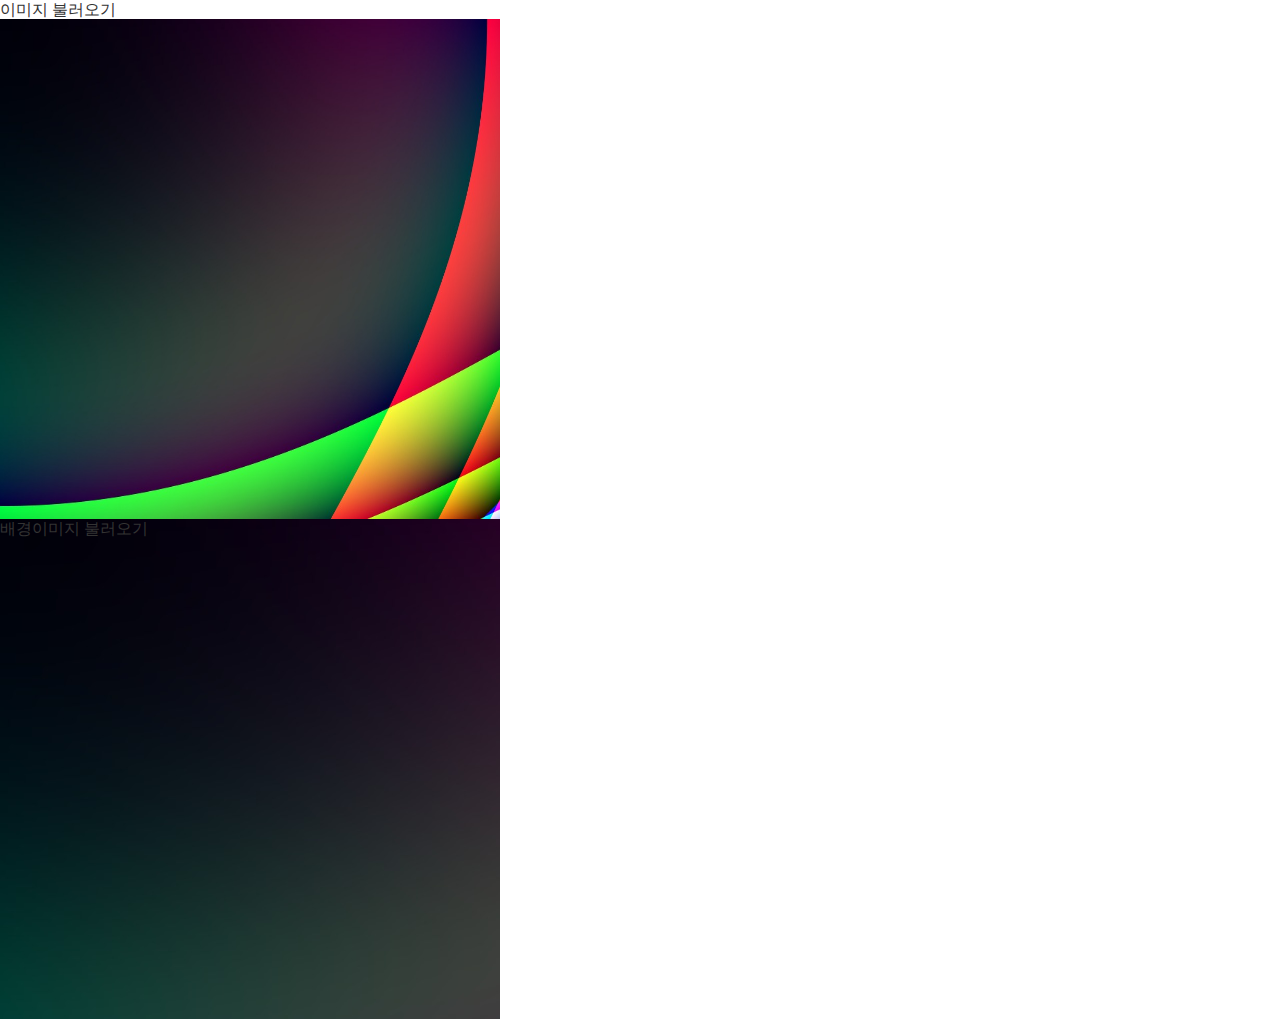
<file: step_03/day_01_backgruond_vs_img_01.html>
<!DOCTYPE html>
<html lang="ko-KR">
<head>
	<meta charset="UTF-8" />
	<meta http-equiv="X-UA-Compatible" content="IE=edge" />
	<meta name="viewport" content="width=device-width, initial-scale=1.0" />
<!--	favicon -->
<link rel="apple-touch-icon" href="#" />
<link rel="shortcut icon" type="image/x-icon" href="#" />
<!--reset-->
<link rel="stylesheet" href="./css/lib/reset.css" />
<script src="js/jquery/jquery-1.12.2.min.js"></script>
<script src="js/jquery/jquery-migrate-1.2.1.min.js"></script>
<script src="js/jquery/jquery-ui.min.js"></script>
<!--[if lte IE 9]>
	<script src="./js/dist/html5shiv.min.js"></script>
	<script src="./js/dist/ie9.min.js"></script>
	<script src="./js/dist/PIE.js"></script>
	<script src="./js/dist/respond.min.js"></script>
<![endif]-->
	<title>Document</title>
	<style>
		#normal{width: 500px; height: 500px;}
		#normal>img{width:500px; height:500px;}
		#backimg{width:500px; height:500px;
			background-image:url("./img/day_01/back_img.jpg");			
		}
	</style>
	<script>
  		$(document).ready(function(){
		  
		});
  	</script>
</head>
<body>
	<div id="wrap">
		<h1>이미지 불러오기</h1>
		<div id="normal">
			<img src="./img/day_01/back_img.jpg" alt="이미지 설명" />
		</div>
		<div id="backimg">
			배경이미지 불러오기
		</div>
	</div>
</body>
</html>










<!---->
</file>
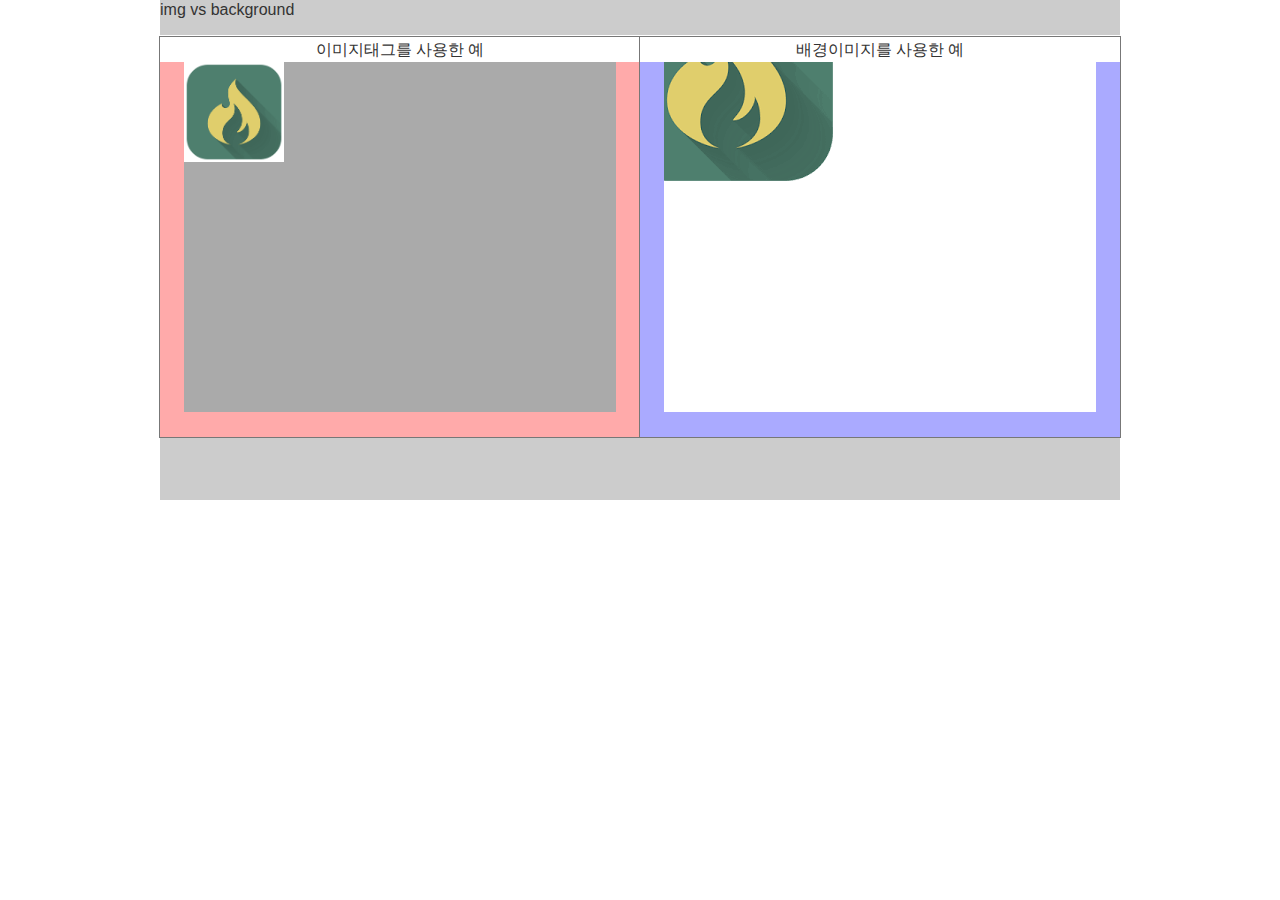
<file: step_03/day_01_backgruond_vs_img_02.html>
<!DOCTYPE html>
<html lang="ko-KR">
<head>
	<meta charset="UTF-8" />
	<meta http-equiv="X-UA-Compatible" content="IE=edge" />
	<meta name="viewport" content="width=device-width, initial-scale=1.0" />
<!--	favicon -->
<link rel="apple-touch-icon" href="#" />
<link rel="shortcut icon" type="image/x-icon" href="#" />
<!--reset-->
<link rel="stylesheet" href="./css/lib/reset.css" />
<script src="js/jquery/jquery-1.12.2.min.js"></script>
<script src="js/jquery/jquery-migrate-1.2.1.min.js"></script>
<script src="js/jquery/jquery-ui.min.js"></script>
<!--[if lte IE 9]>
	<script src="./js/dist/html5shiv.min.js"></script>
	<script src="./js/dist/ie9.min.js"></script>
	<script src="./js/dist/PIE.js"></script>
	<script src="./js/dist/respond.min.js"></script>
<![endif]-->
	<title>img vs background</title>
	<style>
/*		body{background-color: #fff;}*/
		#wrap{width:960px; height:500px; margin: 0 auto; background-color: #ccc;}
			h1{width: 100%; height: 30px; border-bottom:2px solid #fff; padding-bottom:5px;}
		#wrap>div{width: 50%; height: 400px; float: left; outline:1px solid #777;}
		#wrap>div>p{width:100%; height:25px; background-color:#fff; text-align:center; line-height:25px;}
		
			#box1{	background-color:#faa; }
				#imgbox{width: 90%; margin-left:5%; height:350px; background-color: #aaa;}
				#imgbox>img{width:100px;}
			#box2{background-color:#aaf; }
				#bgbox{width:90%; margin-left:5%; height:350px; background-color: #fff;
					background-image:url("./img/day_01/s_icon.png");
					background-repeat:no-repeat; background-position: -50px -100px;
				}
				#bgbox>span{width: 0; height: 0; display: block; overflow: hidden; }
	

	</style>
	<script>  		$(document).ready(function(){});  	</script>
</head>
<body>
	<div id="wrap">
		<h1>img vs background</h1>
		<div id="box1">
			<p>이미지태그를 사용한 예</p>
			<div id="imgbox">
				<img src="./img/day_01/s_icon.png" alt="불꽃 아이콘" />
			</div><!--// #imgbox-->
		</div><!--// #box1-->
		<hr  />
		<div id="box2">
			<p>배경이미지를 사용한 예</p>
			<div id="bgbox">
				<span>
					불꽃 아이콘
				</span>
			</div>
		</div><!--// #box2-->
	</div><!--// #wrap-->
</body>
</html>










<!---->
</file>
<file: crown/css/wrap.css>
/* wrap.css */
/* -- #wrap.css ------------------------------------------------*/
#wrap{width: 100%; height: 1794px;}
#wrap>*{margin:0 auto;}
</file>
<file: crown/css/header.css>
/* header.css */
/* -- #header.css ------------------------------------------------*/
header{width: 100%; height: 72px; background-color: #fff; border-bottom:2px solid #a01858;}
header>#menu_box{width: 960px; height: 100%; background-color: #fff; margin:0 auto;}
h1{width:88px; height:20px; background-color:#fff; float:left; margin-top:28px; margin-left:10px; }
h1>a{ display:block; width:100%; height:100%; background-repeat:no-repeat; background-position: center center; background-image: url("../img/logo.png"); }

#gnb{width:450px; height:20px; background-color:#fff; float:left; margin-top:28px; margin-left:318px;}
    #gnb>ul{width: 100%; height: 100%;}
    #gnb>ul>li{height:100%; float:left; margin-right: 52px;}
    #gnb>ul>li>a{height:100%; display:block; float:left;
                                background-repeat: no-repeat;
                                background-position: center center;}

.gnb_01{width: 60px;}
.gnb_02{width: 44px;}
.gnb_03{width: 20px;}
.gnb_04{width: 58px;}
#gnb>ul>li.gnb_05{width: 60px; margin-right:0px;}
.gnb_01>a{width: 60px;background-image: url("../img/gnb_01.png");}
.gnb_02>a{width: 44px;background-image: url("../img/gnb_02.png");}
.gnb_03>a{width: 20px;background-image: url("../img/gnb_03.png");}
.gnb_04>a{width: 58px;background-image: url("../img/gnb_04.png");}
.gnb_05>a{width: 60px;background-image: url("../img/gnb_05.png");}



#search_box{float:right; width: 64px; height: 34px;}
</file>
<file: crown/css/banner.css>
/* banner.css */
/* -- #banner.css ------------------------------------------------*/
 #banner{width: 100%; height: 502px; background-color: #fff;}
#bn_img{width: 960px; height: 100%; background-image: url(../img/banner.png); background-repeat: no-repeat; margin: 0 auto;
                    }
</file>
<file: crown/css/section.css>
/* section.css */
/* -- #section.css ------------------------------------------------*/
section{width: 960px; height: 684px;}

/* ***************************icon*************************** */

#icon_box{width: 100%; height: 160px; background-color: #fff; padding-top: 60px;}
#icon_box>ul{width: 738px; height: 101px; background-color: #fff; margin: 0 auto;}

#icon_box>ul>li{height: 100%; display: block; float: left; background-repeat: no-repeat; margin-right: 111.25px }
#icon_box>ul>li>a{width:100%; height: 100%; display: block; float: left;background-repeat: no-repeat;}
.icon_01 {width:61px; background-image: url(../img/icon_01.png);
margin-top: 7px;}
.icon_02 {width:72px; background-image: url(../img/icon_02.png);}
.icon_03 {width:61px; background-image: url(../img/icon_03.png);
margin-top: 8px;}
.icon_04 {width:50px; background-image: url(../img/icon_04.png);
}
#icon_box>ul>.icon_05 {width:49px; background-image: url(../img/icon_05.png);
margin-top: 8px; margin-right: 0;}



.icon_01>a:hover{background-image: url(../img/icon_01_on.png);
}
.icon_02>a:hover {background-image: url(../img/icon_02_on.png);}
.icon_03>a:hover {background-image: url(../img/icon_03_on.png);
}
.icon_04>a:hover {background: url(../img/icon_04_on.png);
}
#icon_box>ul>.icon_05>a:hover{background: url(../img/icon_05_on.png);
margin-right: 0; background-repeat: no-repeat;}

/* ***************************article*************************** */

article{width: 100%; height: 464px; background-color: #ddd;}
article{width: 100%; height: 464px; background-color: #ddd;}
#art_01{width: 50%; height: 100%; background-color: #4ff; float:left;}
#art_01>a{display: block; margin: 0 auto;}

#art_02{width: 50%; height: 100%; float:left;}
ul{width: 100%; height: 100%;}

ul .video{width: 480px; height: 232px; background-color: #e5e5e5; display: block; margin: 0 auto;}

ul .notice{width: 50%; height: 50%; background-color: #fff; float:left;/* margin-bottom: 20px;*/}
.notice>h2{color: #000; font-size: 16px; margin-top: 23px; font-weight: bolder; width:200px; height: 20px;}
.notice>.ntc_title{float: left; margin-left: 18px; font-weight: bolder;}
.notice>a{float: right; margin-top: 23px; margin-right: 18px; display: block;}

.notice>.nt_01{margin-top: 50px;}
.notice h3{font-size: 13px; color: #A01858; margin-left: 18px; font-weight: bolder; width:220px; height: 20px; letter-spacing: -0.35px;}
.notice .ntc_01{margin-top: 28px; font-weight: bolder;}
.notice .ntc_02{margin-top: 26px; font-weight: bolder; }
.notice p{font-size: 12px; margin-left: 18px; color: #ccc; margin-right: 26px; margin-top:10px; font-weight: bolder;
            /*text-overflow: ellipsis;*/}

ul .num{width: 50%; height: 50%; background-color: #FF7F00; float:left; display: block; text-align: center;}
.num>h2{ width: 100%; height:60px; text-align: center;}
.num>h2>a{color: #fff; font-size: 20px; margin-top: 36px; display: block; font-weight: bolder;}
.num>.tellnum_01{color: #fff; font-size: 20px; margin-top: 38px; font-weight: bolder;}
.num>.usetime{color: #fff; font-size: 14px; margin-top: 40px; font-weight: bolder;}
</file>
<file: crown/css/site_map.css>
/* site_map.css */
/* -- #site_map.css ------------------------------------------------*/
#site_map{width: 956px; height: 242px; margin-top: 100px; border-top:2px solid #ddd; border-right: 2px solid #ddd; border-left: 2px solid #ddd;}
#site_map>ul{width: 100%;height: 100%;}
#site_map>ul>li{display:block; width: 191.2px; margin-top:34px; float: left;}
#site_map>ul>li>a{font-weight:bold; font-size:1.0em; color:#505050;}
#site_map ul li a{text-align: center; display: block;}
#site_map>ul>li>ul{width: 100%; height: 160px; margin-top:34px;}
#site_map>ul>li>ul>li{font-size:0.9em; margin-bottom:12px;}
#site_map>ul>li>ul>li>a{font-size:0.9em; color:#999;}
</file>
<file: crown/css/footer.css>
/* footer.css */
/* -- #footer.css ------------------------------------------------*/
footer{width: 100%; height: 190px; background-color:#f7f7f7;}
#foot_box{width: 960px; height: 126px; margin:0 auto; padding-top:64px;}
#foot_box>h2{width:105px; height: 20px; margin-left:14px; margin-right: 15px; float: left;}
address{width: 520px; height: 70px; font-size:0.7em; color:#aaa; float: left;}
#fm_list {display: block; float:left; width: 112px; height: 28px; margin-left:36px;
}
#fm_list #opt_list{width: 100%; height: 100%;}

#mark{width: 112px; height: 46px; float: left; margin-left:14px;}
#mark>img{width: 100%; height: 100%;}
</file>
<file: crown3/css/wrap.css>
/* wrap.css */
/* -- #wrap.css ------------------------------------------------*/
#wrap{width: 100%; height: 1794px; background-color: #54a;}
#wrap>*{margin:0 auto;}
</file>
<file: crown3/css/header.css>
/* header.css */
/* -- #header.css ------------------------------------------------*/
header{width: 100%; height: 74px; background-color: #a54;}
header>#menu_box{width: 960px; height: 100%; background-color: #5ae; margin:0 auto;}
</file>
<file: crown3/css/banner.css>
/* banner.css */
/* -- #banner.css ------------------------------------------------*/
 #banner{width: 100%; height: 502px; background-color: #ade;}
</file>
<file: crown3/css/section.css>
/* section.css */
/* -- #section.css ------------------------------------------------*/
section{width: 960px; height: 684px;}
#icon_box{width: 100%; height: 160px; background-color: #fff; padding-top: 60px;}
#icon_box>ul{width: 738px; height: 101px; background-color: #fff; margin: 0 auto;}

#icon_box>ul>li{height: 100%; display: block; float: left; background-repeat: no-repeat; margin-right: 111.25px }
#icon_box>ul>li>a{width:100%; height: 100%; display: block; float: left;background-repeat: no-repeat;}
.icon_01 {width:61px; background-image: url(../img/icon_01.png);
margin-top: 7px;}
.icon_02 {width:72px; background-image: url(../img/icon_02.png);}
.icon_03 {width:61px; background-image: url(../img/icon_03.png);
margin-top: 8px;}
.icon_04 {width:50px; background-image: url(../img/icon_04.png);
}
#icon_box>ul>.icon_05 {width:49px; background-image: url(../img/icon_05.png);
margin-top: 8px; margin-right: 0;}



.icon_01>a:hover{background-image: url(../img/icon_01_on.png);
}
.icon_02>a:hover {background-image: url(../img/icon_02_on.png);}
.icon_03>a:hover {background-image: url(../img/icon_03_on.png);
}
.icon_04>a:hover {background: url(../img/icon_04_on.png);
}
#icon_box>ul>.icon_05>a:hover{background: url(../img/icon_05_on.png);
margin-right: 0; background-repeat: no-repeat;}







article{width: 100%; height: 464px; background-color: #ddd;}
#art_01{width: 50%; height: 100%; background-color: #4ff; float:left;}
#art_02{width: 50%; height: 100%; float:left;}
ul{width: 100%; height: 100%;}
ul .video{width: 100%; height: 50%; background-color: #e5e5e5; display: block;}
ul .notice{width: 50%; height: 50%; background-color: #ae4; float:left; display: block;}
ul .num{width: 50%; height: 50%; background-color: #ee5; float:left; display: block;}
</file>
<file: crown3/css/site_map.css>
/* site_map.css */
/* -- #site_map.css ------------------------------------------------*/
#site_map{width: 960px; height: 244px; background-color: #4a5; margin-top: 100px;}
</file>
<file: crown3/css/footer.css>
/* footer.css */
/* -- #footer.css ------------------------------------------------*/
footer{width: 100%; height: 190px; background-color: #454;}
</file>
<file: css/d09_02_position.css>
/*d09_02_postion*/
body{height: 5000px;}
#wrap{width:700px; height: 500px; background-color: #eb0505;
margin: 300px auto;}
h1{width: 100%; font-size: 1.5rem; font-weight: bold; background-color: #188b8b;
text-align: center;}
.position_box{width: 500px; height: 400px; background-color:#faa; margin: 50px auto; }
.position_box>li{width:100px; height: 100px; float:left;}
        .static{background-color:#884343;}
        .fixed{background-color:#014e34;}
        .absolute{background-color:#aa0597;}
        .relative{background-color:#9b0a0a;}
        .no_position{background-color:#27c6c0;}
/*============================================

static:기본
fixed:화면고정(스크롤 사용해도 변화가 없다.)
absolute:엄마가 필요하다(기본엄마 relative)엄마가 없으면 고정이 안됨.
relative:엄마의 기본
/*============================================
z-index:레이어의개념
top
left
right
bottom 위치를 잡아주기 위한 형태(margin과 헷갈리면 안됨!!!)
!!!!position은 함부로 많이 사용하지 않는다. 추후에 보정하기 힘들다~
*/

.position_box{position: relative;}
.static{position:static; z-index:-1000; top:0; }
.fixed{position:fixed; bottom:0; z-index: 200; left:500px}
.absolute{position: absolute; right: 0; bottom:0; z-index: 100;}
.relative{position:relative; top: 100px; left: 0; z-index: 500;}
.no_position{}
</file>
